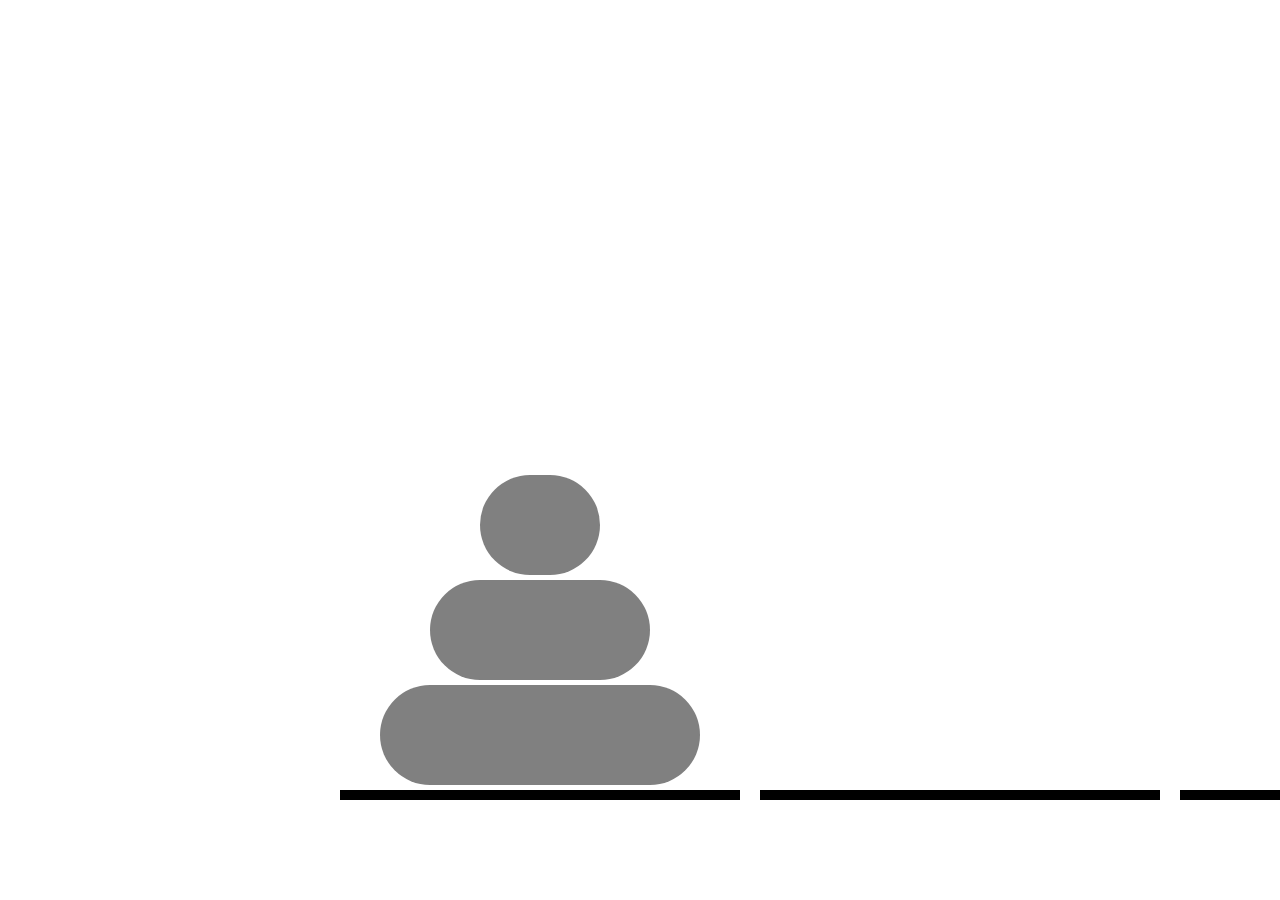
<file: hanoi/index.html>
<!DOCTYPE html>
<html>
  <head>
    <meta charset="utf-8">
    <link rel="stylesheet" href="./css/styles.css">
    <script src="https://ajax.googleapis.com/ajax/libs/jquery/2.2.4/jquery.min.js"></script>
    <script type="text/javascript" src="./js/bundle.js"></script>
    <title></title>
  </head>
  <body>
    <figure class="hanoi">

    </figure>
  </body>
</html>
</file>
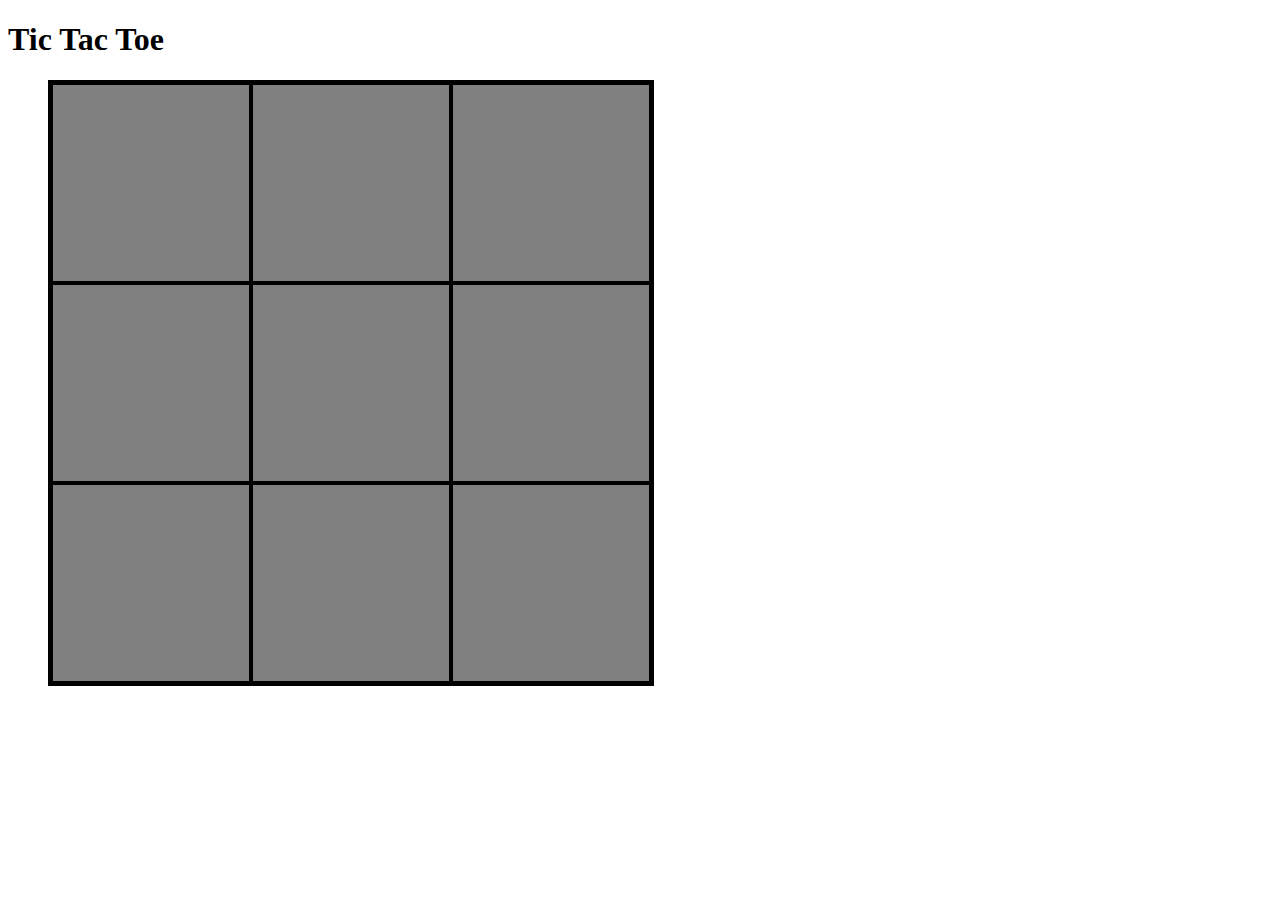
<file: ttt_query/index.html>
<!DOCTYPE html>
<html>
  <head>
    <meta charset="utf-8">
    <title>Tic Tac Toe</title>
    <link rel="stylesheet" type="text/css" href="./css/ttt.css">
    <script src="https://ajax.googleapis.com/ajax/libs/jquery/2.2.4/jquery.min.js"></script>
    <script src="./js/bundle.js"></script>
  </head>

  <body>
    <h1>Tic Tac Toe</h1>
    <figure class="ttt"></figure>
  </body>
</html>
</file>
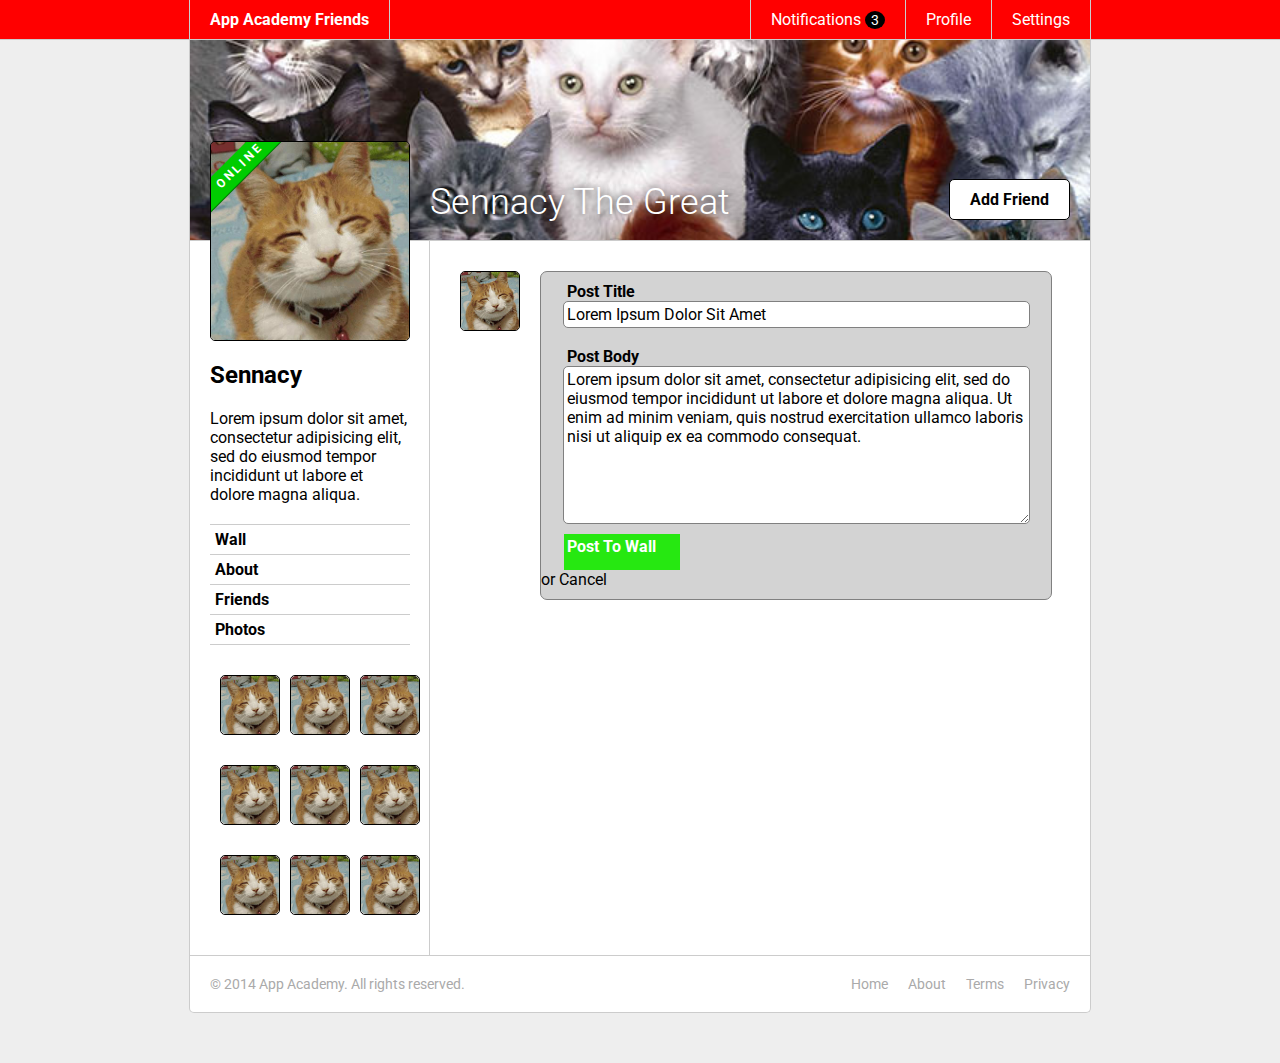
<file: css-friends-09/skeleton/09-forms.html>
<!DOCTYPE html>
<html>
<head>
  <meta charset="utf-8">
  <title>App Academy Friends | PHASE 8: Thumbs</title>
  <link rel="stylesheet" href="http://fonts.googleapis.com/css?family=Roboto:300,400,700" type="text/css">
  <link rel="stylesheet" href="css/00-reset.css" type="text/css">
  <link rel="stylesheet" href="css/01-header.css" type="text/css">
  <link rel="stylesheet" href="css/02-notifications.css" type="text/css">
  <link rel="stylesheet" href="css/03-layout.css" type="text/css">
  <link rel="stylesheet" href="css/04-footer.css" type="text/css">
  <link rel="stylesheet" href="css/05-cats.css" type="text/css">
  <link rel="stylesheet" href="css/06-sidebar.css" type="text/css">
  <link rel="stylesheet" href="css/07-online.css" type="text/css">
  <link rel="stylesheet" href="css/08-thumbs.css" type="text/css">
  <link rel="stylesheet" href="css/09-forms.css" type="text/css">
</head>
<body>

  <header class="header">
    <nav class="header-nav">

      <h1 class="header-logo">
        <a href="#">App Academy Friends</a>
      </h1>

      <ul class="header-list">
        <li>
          <a href="#">Notifications <strong class="badge">3</strong></a>
          <ul class="header-notifications">
            <li><a href="#">Constance likes your photo.</a></li>
            <li><a href="#">Tommy left you a comment.</a></li>
            <li><a href="#">Jonathan is now following you.</a></li>
          </ul>
        </li>
        <li><a href="#">Profile</a></li>
        <li><a href="#">Settings</a></li>
      </ul>

    </nav>
  </header>

  <main class="content">

    <header class="content-header">
      <h1>Sennacy The Great</h1>
      <button class="content-header-add-friend">Add Friend</button>
    </header>

    <section class="content-sidebar">

      <a href="#" class="profile-picture">
        <strong class="online">Online</strong>
        <img src="./images/cat.jpg" alt="">
      </a>

      <div class="profile-info">
        <h2>Sennacy</h2>
        <p>
          Lorem ipsum dolor sit amet, consectetur adipisicing elit, sed do eiusmod tempor incididunt ut labore et dolore magna aliqua.
        </p>
      </div>

      <ul class="profile-nav">
        <li><a href="#">Wall</a></li>
        <li><a href="#">About</a></li>
        <li><a href="#">Friends</a></li>
        <li><a href="#">Photos</a></li>
      </ul>

      <ul class="profile-friends">
        <li><a href="#" class="thumb" title="Sennacy">
          <img src="./images/cat.jpg" alt="">
        </a></li>
        <li><a href="#" class="thumb" title="Jonathan">
          <img src="./images/cat.jpg" alt="">
        </a></li>
        <li><a href="#" class="thumb" title="Tommy">
          <img src="./images/cat.jpg" alt="">
        </a></li>
        <li><a href="#" class="thumb" title="Constance">
          <img src="./images/cat.jpg" alt="">
        </a></li>
        <li><a href="#" class="thumb" title="Ned">
          <img src="./images/cat.jpg" alt="">
        </a></li>
        <li><a href="#" class="thumb" title="Kush">
          <img src="./images/cat.jpg" alt="">
        </a></li>
        <li><a href="#" class="thumb" title="CJ">
          <img src="./images/cat.jpg" alt="">
        </a></li>
        <li><a href="#" class="thumb" title="Jeff">
          <img src="./images/cat.jpg" alt="">
        </a></li>
        <li><a href="#" class="thumb" title="Simon">
          <img src="./images/cat.jpg" alt="">
        </a></li>
      </ul>

    </section>
    <section class="content-main">
      <a href="#"><img src="./images/cat.jpg" class="thumb"></a>
      <form class="form" action="#" method="post">
        <div class="padding">
          <label>
            <span>Post Title</span>
            <input class="input" type="text" name="post[title]" value="Lorem Ipsum Dolor Sit Amet"><br>
          </label>
          <label>
            <span>Post Body</span>
            <textarea id="textarea" class="input" name="post[body]">Lorem ipsum dolor sit amet, consectetur adipisicing elit, sed do eiusmod tempor incididunt ut labore et dolore magna aliqua. Ut enim ad minim veniam, quis nostrud exercitation ullamco laboris nisi ut aliquip ex ea commodo consequat.</textarea>
          </label>
          <div class="submit">
            <button type="button" name="button">Post To Wall</button>
          </div>or Cancel
        </div>
      </form>
    </section>
  </main>

  <footer class="footer">

    <small class="footer-copy">
      &copy; 2014 App Academy. All rights reserved.
    </small>

    <ul class="footer-links">
      <li><a href="#">Home</a></li>
      <li><a href="#">About</a></li>
      <li><a href="#">Terms</a></li>
      <li><a href="#">Privacy</a></li>
    </ul>

  </footer>

</body>
</html>
</file>
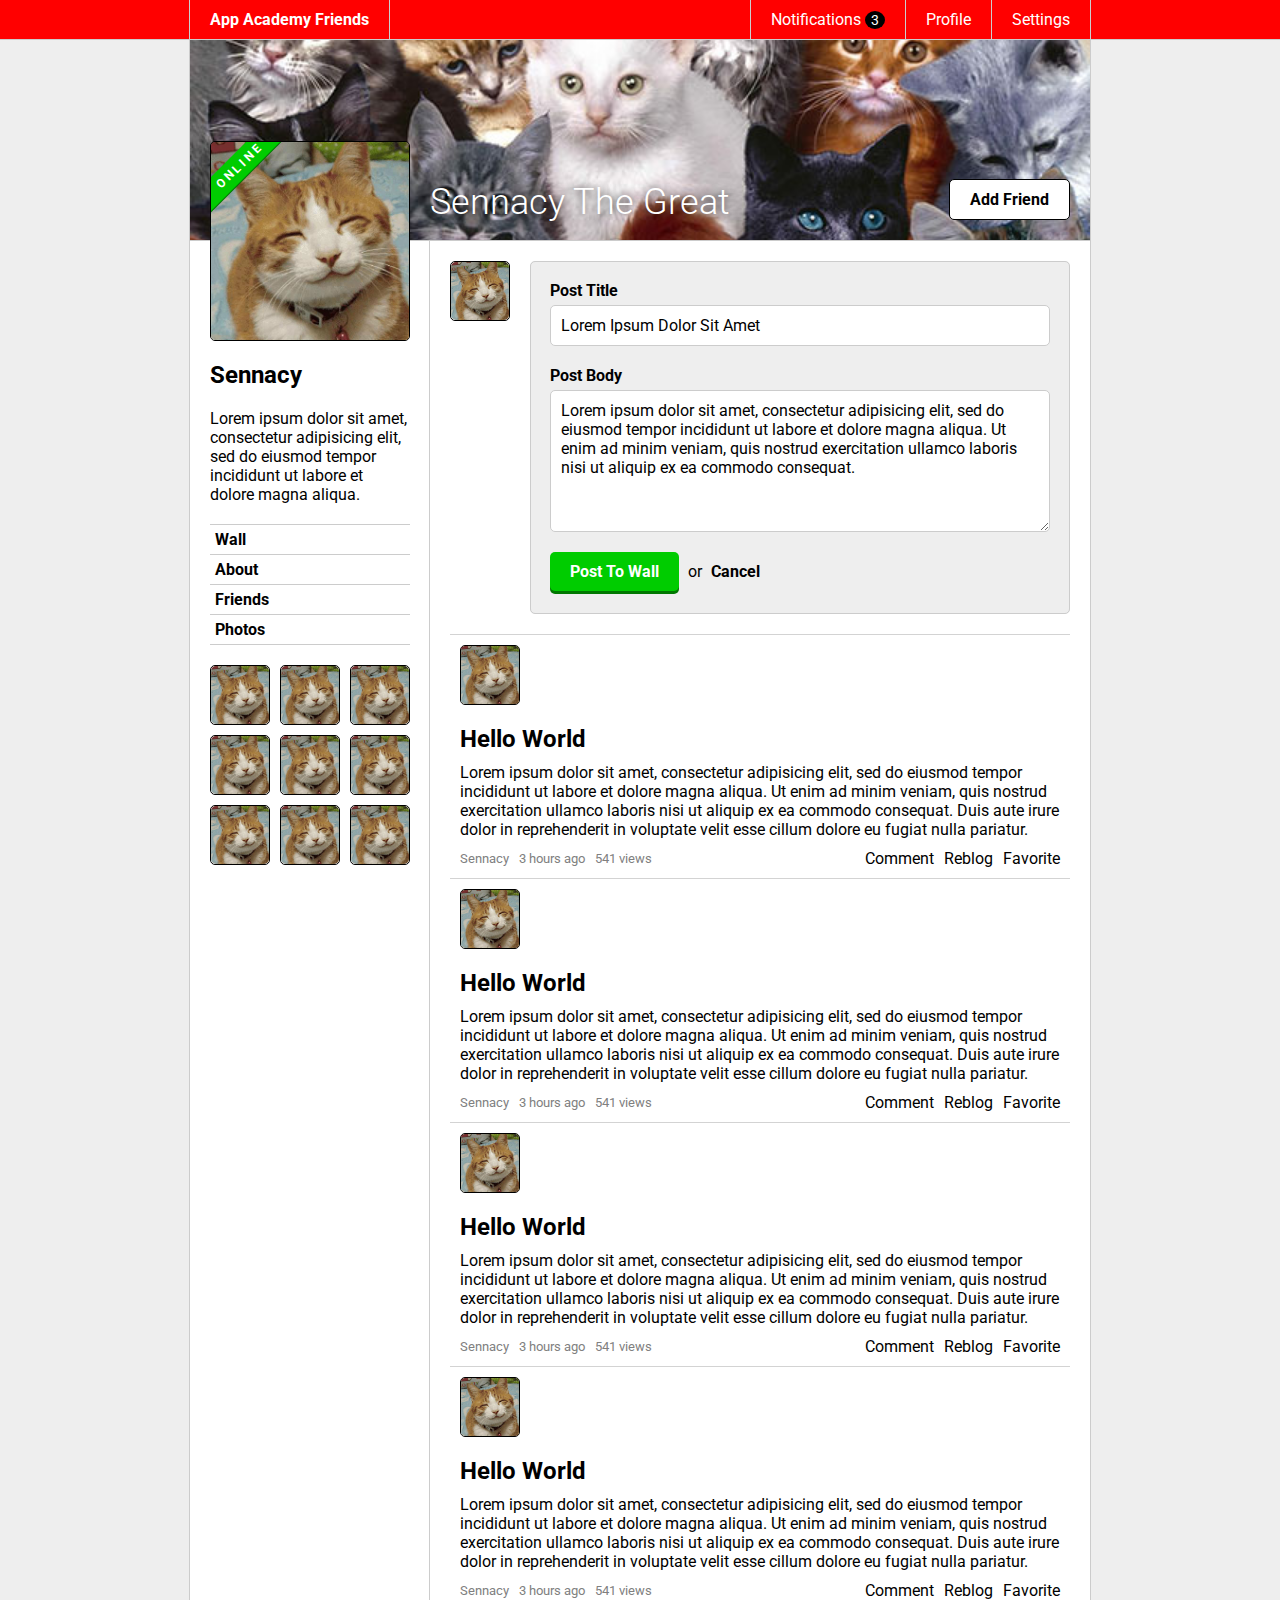
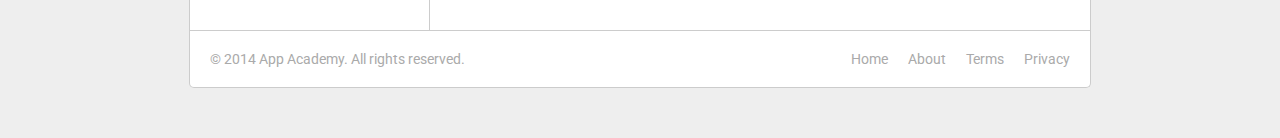
<file: css-friends-10/skeleton/10-posts.html>
<!DOCTYPE html>
<html>
<head>
  <meta charset="utf-8">
  <title>App Academy Friends | PHASE 9: Forms</title>
  <link rel="stylesheet" href="http://fonts.googleapis.com/css?family=Roboto:300,400,700" type="text/css">
  <link rel="stylesheet" href="css/00-reset.css" type="text/css">
  <link rel="stylesheet" href="css/01-header.css" type="text/css">
  <link rel="stylesheet" href="css/02-notifications.css" type="text/css">
  <link rel="stylesheet" href="css/03-layout.css" type="text/css">
  <link rel="stylesheet" href="css/04-footer.css" type="text/css">
  <link rel="stylesheet" href="css/05-cats.css" type="text/css">
  <link rel="stylesheet" href="css/06-sidebar.css" type="text/css">
  <link rel="stylesheet" href="css/07-online.css" type="text/css">
  <link rel="stylesheet" href="css/08-thumbs.css" type="text/css">
  <link rel="stylesheet" href="css/09-forms.css" type="text/css">
  <link rel="stylesheet" href="css/10-posts.css" type="text/css">
</head>
<body>

  <header class="header">
    <nav class="header-nav">

      <h1 class="header-logo">
        <a href="#">App Academy Friends</a>
      </h1>

      <ul class="header-list">
        <li>
          <a href="#">Notifications <strong class="badge">3</strong></a>
          <ul class="header-notifications">
            <li><a href="#">Constance likes your photo.</a></li>
            <li><a href="#">Tommy left you a comment.</a></li>
            <li><a href="#">Jonathan is now following you.</a></li>
          </ul>
        </li>
        <li><a href="#">Profile</a></li>
        <li><a href="#">Settings</a></li>
      </ul>

    </nav>
  </header>

  <main class="content">

    <header class="content-header">
      <h1>Sennacy The Great</h1>
      <button class="content-header-add-friend">Add Friend</button>
    </header>

    <section class="content-sidebar">

      <a href="#" class="profile-picture">
        <strong class="online">Online</strong>
        <img src="./images/cat.jpg" alt="">
      </a>

      <div class="profile-info">
        <h2>Sennacy</h2>
        <p>
          Lorem ipsum dolor sit amet, consectetur adipisicing elit, sed do eiusmod tempor incididunt ut labore et dolore magna aliqua.
        </p>
      </div>

      <ul class="profile-nav">
        <li><a href="#">Wall</a></li>
        <li><a href="#">About</a></li>
        <li><a href="#">Friends</a></li>
        <li><a href="#">Photos</a></li>
      </ul>

      <ul class="profile-friends">
        <li><a href="#" class="thumb" title="Sennacy">
          <img src="./images/cat.jpg" alt="">
        </a></li>
        <li><a href="#" class="thumb" title="Jonathan">
          <img src="./images/cat.jpg" alt="">
        </a></li>
        <li><a href="#" class="thumb" title="Tommy">
          <img src="./images/cat.jpg" alt="">
        </a></li>
        <li><a href="#" class="thumb" title="Constance">
          <img src="./images/cat.jpg" alt="">
        </a></li>
        <li><a href="#" class="thumb" title="Ned">
          <img src="./images/cat.jpg" alt="">
        </a></li>
        <li><a href="#" class="thumb" title="Kush">
          <img src="./images/cat.jpg" alt="">
        </a></li>
        <li><a href="#" class="thumb" title="CJ">
          <img src="./images/cat.jpg" alt="">
        </a></li>
        <li><a href="#" class="thumb" title="Jeff">
          <img src="./images/cat.jpg" alt="">
        </a></li>
        <li><a href="#" class="thumb" title="Simon">
          <img src="./images/cat.jpg" alt="">
        </a></li>
      </ul>

    </section>
    <section class="content-main">

      <form class="form">

        <a href="#" class="form-thumb thumb" title="Sennacy">
          <img src="./images/cat.jpg" alt="">
        </a>

        <fieldset class="form-fieldset">
          <div class="input">
            <label for="form-title">Post Title</label>
            <input id="form-title" type="text" value="Lorem Ipsum Dolor Sit Amet">
          </div>

          <div class="input">
            <label for="form-textarea">Post Body</label>
            <textarea id="form-textarea">Lorem ipsum dolor sit amet, consectetur adipisicing elit, sed do eiusmod tempor incididunt ut labore et dolore magna aliqua. Ut enim ad minim veniam, quis nostrud exercitation ullamco laboris nisi ut aliquip ex ea commodo consequat.</textarea>
          </div>

          <div class="submit">
            <button>Post To Wall</button>
            <span class="button-alternative">or <strong>Cancel</strong></span>
          </div>

        </fieldset>
      </form>


      <section >
        <ul class="posts">
          <div class="img">
            <a href="#"><img class="thumb" src="./images/cat.jpg" alt=""></a>

          </div>
          <li class="post">
            <h1>Hello World</h1>
            <p>Lorem ipsum dolor sit amet, consectetur adipisicing elit, sed do eiusmod tempor incididunt ut labore et dolore magna aliqua. Ut enim ad minim veniam, quis nostrud exercitation ullamco laboris nisi ut aliquip ex ea commodo consequat. Duis aute irure dolor in reprehenderit in voluptate velit esse cillum dolore eu fugiat nulla pariatur.</p>
            <nav>
              <ul class="left-nav">
                <li><a href="#">Sennacy</a> </li>
                <li>3 hours ago</li>
                <li>541 views</li>
              </ul>
              <ul class="right-nav">
                <li><a href="#">Comment</a> </li>
                <li><a href="#">Reblog</a> </li>
                <li><a href="#">Favorite</a> </li>
              </ul>
            </nav>
          </li>
          <div class="img">
            <a href="#"><img class="thumb" src="./images/cat.jpg" alt=""></a>

          </div>
          <li class="post">
            <h1>Hello World</h1>
            <p>Lorem ipsum dolor sit amet, consectetur adipisicing elit, sed do eiusmod tempor incididunt ut labore et dolore magna aliqua. Ut enim ad minim veniam, quis nostrud exercitation ullamco laboris nisi ut aliquip ex ea commodo consequat. Duis aute irure dolor in reprehenderit in voluptate velit esse cillum dolore eu fugiat nulla pariatur.</p>
            <nav>
              <ul class="left-nav">
                <li><a href="#">Sennacy</a> </li>
                <li>3 hours ago</li>
                <li>541 views</li>
              </ul>
              <ul class="right-nav">
                <li><a href="#">Comment</a> </li>
                <li><a href="#">Reblog</a> </li>
                <li><a href="#">Favorite</a> </li>
              </ul>
            </nav>
          </li>
          <div class="img">
            <a href="#"><img class="thumb" src="./images/cat.jpg" alt=""></a>

          </div>
          <li class="post">
            <h1>Hello World</h1>
            <p>Lorem ipsum dolor sit amet, consectetur adipisicing elit, sed do eiusmod tempor incididunt ut labore et dolore magna aliqua. Ut enim ad minim veniam, quis nostrud exercitation ullamco laboris nisi ut aliquip ex ea commodo consequat. Duis aute irure dolor in reprehenderit in voluptate velit esse cillum dolore eu fugiat nulla pariatur.</p>
            <nav>
              <ul class="left-nav">
                <li><a href="#">Sennacy</a> </li>
                <li>3 hours ago</li>
                <li>541 views</li>
              </ul>
              <ul class="right-nav">
                <li><a href="#">Comment</a> </li>
                <li><a href="#">Reblog</a> </li>
                <li><a href="#">Favorite</a> </li>
              </ul>
            </nav>
          </li>
          <div class="img">
            <a href="#"><img class="thumb" src="./images/cat.jpg" alt=""></a>

          </div>
          <li class="post">
            <h1>Hello World</h1>
            <p>Lorem ipsum dolor sit amet, consectetur adipisicing elit, sed do eiusmod tempor incididunt ut labore et dolore magna aliqua. Ut enim ad minim veniam, quis nostrud exercitation ullamco laboris nisi ut aliquip ex ea commodo consequat. Duis aute irure dolor in reprehenderit in voluptate velit esse cillum dolore eu fugiat nulla pariatur.</p>
            <nav>
              <ul class="left-nav">
                <li><a href="#">Sennacy</a> </li>
                <li>3 hours ago</li>
                <li>541 views</li>
              </ul>
              <ul class="right-nav">
                <li><a href="#">Comment</a> </li>
                <li><a href="#">Reblog</a> </li>
                <li><a href="#">Favorite</a> </li>
              </ul>
            </nav>
          </li>

        </ul>
      </section>
    </section>
  </main>

  <footer class="footer">

    <small class="footer-copy">
      &copy; 2014 App Academy. All rights reserved.
    </small>

    <ul class="footer-links">
      <li><a href="#">Home</a></li>
      <li><a href="#">About</a></li>
      <li><a href="#">Terms</a></li>
      <li><a href="#">Privacy</a></li>
    </ul>

  </footer>

</body>
</html>
</file>
<file: hanoi/css/styles.css>
.hanoi {
  display: flex;
  position: absolute;
  top: 200px;
  left: 300px;
  height: 600px;
}

/* body {
  position: relative;
} */

.hanoi ul {

  list-style: none;
  /* background-color: green; */
  width: 400px;
  padding: 0;
  margin-right: 20px;
  border-bottom: 10px solid black;
  display: flex;
  flex-direction: column;
  align-items: center;
  justify-content: flex-end;
}

.hanoi ul:hover {
  border-bottom: 10px solid blue;
}

.hanoi li {

  background-color: gray;
  height: 100px;
  margin-bottom: 5px;
  border-radius: 50px;
}

.hanoi ul.red {
  border-bottom: 10px solid red;
}

li#a {
  width: 320px;
}

li#b {
  width: 220px;
}

li#c {
  width: 120px;
}

.hanoi li.green {
  background-color: green;
}
</file>
<file: ttt_query/css/ttt.css>
ul {
  display: flex;
  flex-direction: row;
  flex-wrap: wrap;
  width: 600px;
  height: 600px;
  list-style: none;
  text-align: center;
  justify-content: center;
  align-content: center;
  border: 3px solid black;
  padding: 0;
}

li {
  width: 196px;
  height: 196px;
  background-color: gray;
  border: 2px solid black;
  font-size: 150px;
  font-family: sans-serif;
}

li:hover {
  background-color: yellow;
}

.white {
  background-color: white;
}
.green {
  background-color: green;
}
</file>
<file: css-friends-09/skeleton/css/01-header.css>
/* PHASE 1: Header */

body {
  font-family: "Roboto", sans-serif;
  font-size: 16px;
  font-weight: 400;
  background: #eee;
}

.header {
  background: #f00;
  color: #fff;
  border-bottom: 1px solid #ccc;
}

.header a {
  display: block;
  padding: 10px 20px;
}

.header-nav {
  display: flex;
  justify-content: space-between;
  margin: 0 auto;
  width: 900px;
  border-left: 1px solid #ccc;
  border-right: 1px solid #ccc;
}

.header-logo {
  border-right: 1px solid #ccc;
  font-weight: 700;
}

.header-logo:hover {
  background: #000;
}

.header-list {
  display: flex;
}

.header-list > li {
  border-left: 1px solid #ccc;
}

.header-list > li:hover {
  background: #000;
}
</file>
<file: css-friends-09/skeleton/css/02-notifications.css>
/* PHASE 2: Notifications */

.badge {
  display: inline;
  font-size: 14px;
  padding: 1px 6px;
  background: #000;
  border-radius: 50%;
}

li:hover .badge {
  background: #f00;
}

.header {
  position: relative;
  z-index: 1;
}

.header-list > li {
  position: relative;
}

.header-notifications {
  display: none;
  position: absolute;
  left: -1px;
  font-size: 14px;
  white-space: nowrap;
  background: #fff;
  border-left: 1px solid #ccc;
  border-right: 1px solid #ccc;
  border-bottom: 1px solid #ccc;
  border-bottom-left-radius: 5px;
  border-bottom-right-radius: 5px;
  overflow: hidden;
}

li:hover .header-notifications {
  display: block;
}

.header-notifications > li {
  border-top: 1px solid #ccc;
  color: #000;
}

.header-notifications > li:hover {
  background: #eee;
}
</file>
<file: css-friends-09/skeleton/css/03-layout.css>
/* PHASE 3: Layout */

.content {
  display: flex;
  flex-wrap: wrap;
  margin: 0 auto;
  background: #fff;
  width: 900px;
  border: 1px solid #ccc;
  border-top: 0;
}

.content-sidebar {
  width: 200px;
  min-height: 200px;
  padding: 20px;
  padding-right: 19px;
  border-right: 1px solid #ccc;
}

.content-main {
  width: 620px;
  min-height: 200px;
  padding: 20px;
}
</file>
<file: css-friends-09/skeleton/css/04-footer.css>
/* PHASE 4: Footer */

.footer {
  display: flex;
  justify-content: space-between;
  width: 900px;
  margin: 0 auto 50px auto;
  background: #fff;
  color: #aaa;
  font-size: 14px;
  border: 1px solid #ccc;
  border-top: 0;
  border-bottom-left-radius: 5px;
  border-bottom-right-radius: 5px;
}

.footer-copy {
  display: block;
  padding: 20px;
}

.footer-links {
  display: flex;
  padding: 20px;
}

.footer-links > li {
  padding: 0 0 0 20px;
}

.footer a:hover {
  color: #000;
}
</file>
<file: css-friends-09/skeleton/css/05-cats.css>
/* PHASE 5: Cats */

.content-header {
  position: relative;
  height: 200px;
  width: 100%;
  background: url("../images/cats.jpg");
  background-size: cover;
  border-bottom: 1px solid #ccc;
}

.content-header > h1 {
  position: absolute;
  bottom: 20px;
  left: 240px;
  font-size: 36px;
  line-height: 1;
  font-weight: 300;
  color: #fff;
  text-shadow: #000 0 0 10px;
}

.content-header-add-friend {
  position: absolute;
  bottom: 20px;
  right: 20px;
  color: #000;
  background: #fff;
  font-weight: bold;
  padding: 10px 20px;
  border: 1px solid #000;
  border-radius: 5px;
}

.content-header-add-friend:hover {
  background: #eee;
}
</file>
<file: css-friends-09/skeleton/css/06-sidebar.css>
/* PHASE 6: Sidebar */

.profile-picture {
  display: block;
  margin-top: -120px;
  border: 1px solid #000;
  background: #000;
  border-radius: 5px;
  position: relative;
}

.profile-info {
  margin: 20px 0;
}

.profile-info > h2 {
  font-weight: 700;
  font-size: 24px;
}

.profile-info > p {
  margin: 20px 0;
}

.profile-nav {
  margin: 20px 0;
}

.profile-nav > li {
  border-bottom: 1px solid #ccc;
}

.profile-nav > li:first-child {
  border-top: 1px solid #ccc;
}

.profile-nav a {
  display: block;
  padding: 5px;
  font-weight: 700;
}

.profile-nav a:hover {
  background: #eee;
}
</file>
<file: css-friends-09/skeleton/css/07-online.css>
/* PHASE 7: Online */

.profile-picture {
  overflow: hidden;
}

.online {
  display: block;
  position: absolute;
  top: -10px;
  left: -10px;
  font-weight: 700;
  color: #fff;
  background: #0c0;
  padding: 5px 30px;
  text-transform: uppercase;
  font-size: 12px;
  letter-spacing: 3px;
  transform: rotate(-45deg) translateX(-25%);
  box-shadow: 0 1px 0 0 #070;
}
</file>
<file: css-friends-09/skeleton/css/08-thumbs.css>
/* PHASE 8: Thumbs */

.profile-friends {
  display: flex;
  flex-wrap: wrap;
}

.profile-friends > li {
  width: 60px;
  margin: 0 0 10px 0;
}

.profile-friends > li:nth-child(3n-1) {
  margin: 0 10px 10px 10px;
}

.thumb {
  display: block;
  position: relative;
  width: 58px;
  height: 58px;
  border: 1px solid #000;
  border-radius: 5px;
}

.thumb:after {
  content: attr(title);
  display: none;
  position: absolute;
  left: 50%;
  transform: translateX(-50%);
  bottom: 65px;
  background: #000;
  color: #fff;
  font-size: 12px;
  padding: 5px 10px;
  border-radius: 5px;
}

.thumb:before {
  content: "";
  display: none;
  position: absolute;
  left: 50%;
  transform: translateX(-50%);
  top: -7px;
  border-top: 5px solid #000;
  border-bottom: 0;
  border-right: 5px solid transparent;
  border-left: 5px solid transparent;
}

.thumb:hover:before,
.thumb:hover:after {
  display: block;
}

.thumb > img {
  border-radius: 5px;
}
</file>
<file: css-friends-09/skeleton/css/09-forms.css>
/* PHASE 9: Forms */

.thumb {
  float: left;
  margin: 10px;
}

.form {
  background-color: lightgray;
  border: 1px solid gray;
  border-radius: 7px;
  float: left;
  width: calc(100% - 110px);
  margin: 10px;
}
div.padding {
  padding: 10px 0 10px 0;
}

.form label {
  display: block;
  font-weight: 700;

}
span {
  display: block;
  margin: auto;
  width: 90%;
}

.input {
  padding: 3px;
  font-weight: 400;
  display: block;
  width: 90%;
  background-color: white;
  border: 1px solid gray;
  border-radius: 5px;
  margin: auto;
}

.input#textarea {
  height: 150px;

}

.submit {
  padding: 3px;
  width: 110px;
  height: 30px;
  margin-top: 2%;
  margin-left: 4.5%;
  background-color: #26E811;
  color: white;
  font-weight: 700;
}
</file>
<file: css-friends-10/skeleton/css/01-header.css>
/* PHASE 1: Header */

body {
  font-family: "Roboto", sans-serif;
  font-size: 16px;
  font-weight: 400;
  background: #eee;
}

.header {
  background: #f00;
  color: #fff;
  border-bottom: 1px solid #ccc;
}

.header a {
  display: block;
  padding: 10px 20px;
}

.header-nav {
  display: flex;
  justify-content: space-between;
  margin: 0 auto;
  width: 900px;
  border-left: 1px solid #ccc;
  border-right: 1px solid #ccc;
}

.header-logo {
  border-right: 1px solid #ccc;
  font-weight: 700;
}

.header-logo:hover {
  background: #000;
}

.header-list {
  display: flex;
}

.header-list > li {
  border-left: 1px solid #ccc;
}

.header-list > li:hover {
  background: #000;
}
</file>
<file: css-friends-10/skeleton/css/02-notifications.css>
/* PHASE 2: Notifications */

.badge {
  display: inline;
  font-size: 14px;
  padding: 1px 6px;
  background: #000;
  border-radius: 50%;
}

li:hover .badge {
  background: #f00;
}

.header {
  position: relative;
  z-index: 1;
}

.header-list > li {
  position: relative;
}

.header-notifications {
  display: none;
  position: absolute;
  left: -1px;
  font-size: 14px;
  white-space: nowrap;
  background: #fff;
  border-left: 1px solid #ccc;
  border-right: 1px solid #ccc;
  border-bottom: 1px solid #ccc;
  border-bottom-left-radius: 5px;
  border-bottom-right-radius: 5px;
  overflow: hidden;
}

li:hover .header-notifications {
  display: block;
}

.header-notifications > li {
  border-top: 1px solid #ccc;
  color: #000;
}

.header-notifications > li:hover {
  background: #eee;
}
</file>
<file: css-friends-10/skeleton/css/03-layout.css>
/* PHASE 3: Layout */

.content {
  display: flex;
  flex-wrap: wrap;
  margin: 0 auto;
  background: #fff;
  width: 900px;
  border: 1px solid #ccc;
  border-top: 0;
}

.content-sidebar {
  width: 200px;
  min-height: 200px;
  padding: 20px;
  padding-right: 19px;
  border-right: 1px solid #ccc;
}

.content-main {
  width: 620px;
  min-height: 200px;
  padding: 20px;
}
</file>
<file: css-friends-10/skeleton/css/04-footer.css>
/* PHASE 4: Footer */

.footer {
  display: flex;
  justify-content: space-between;
  width: 900px;
  margin: 0 auto 50px auto;
  background: #fff;
  color: #aaa;
  font-size: 14px;
  border: 1px solid #ccc;
  border-top: 0;
  border-bottom-left-radius: 5px;
  border-bottom-right-radius: 5px;
}

.footer-copy {
  display: block;
  padding: 20px;
}

.footer-links {
  display: flex;
  padding: 20px;
}

.footer-links > li {
  padding: 0 0 0 20px;
}

.footer a:hover {
  color: #000;
}
</file>
<file: css-friends-10/skeleton/css/05-cats.css>
/* PHASE 5: Cats */

.content-header {
  position: relative;
  height: 200px;
  width: 100%;
  background: url("../images/cats.jpg");
  background-size: cover;
  border-bottom: 1px solid #ccc;
}

.content-header > h1 {
  position: absolute;
  bottom: 20px;
  left: 240px;
  font-size: 36px;
  line-height: 1;
  font-weight: 300;
  color: #fff;
  text-shadow: #000 0 0 10px;
}

.content-header-add-friend {
  position: absolute;
  bottom: 20px;
  right: 20px;
  color: #000;
  background: #fff;
  font-weight: bold;
  padding: 10px 20px;
  border: 1px solid #000;
  border-radius: 5px;
}

.content-header-add-friend:hover {
  background: #eee;
}
</file>
<file: css-friends-10/skeleton/css/06-sidebar.css>
/* PHASE 6: Sidebar */

.profile-picture {
  display: block;
  margin-top: -120px;
  border: 1px solid #000;
  background: #000;
  border-radius: 5px;
  position: relative;
}

.profile-info {
  margin: 20px 0;
}

.profile-info > h2 {
  font-weight: 700;
  font-size: 24px;
}

.profile-info > p {
  margin: 20px 0;
}

.profile-nav {
  margin: 20px 0;
}

.profile-nav > li {
  border-bottom: 1px solid #ccc;
}

.profile-nav > li:first-child {
  border-top: 1px solid #ccc;
}

.profile-nav a {
  display: block;
  padding: 5px;
  font-weight: 700;
}

.profile-nav a:hover {
  background: #eee;
}
</file>
<file: css-friends-10/skeleton/css/07-online.css>
/* PHASE 7: Online */

.profile-picture {
  overflow: hidden;
}

.online {
  display: block;
  position: absolute;
  top: -10px;
  left: -10px;
  font-weight: 700;
  color: #fff;
  background: #0c0;
  padding: 5px 30px;
  text-transform: uppercase;
  font-size: 12px;
  letter-spacing: 3px;
  transform: rotate(-45deg) translateX(-25%);
  box-shadow: 0 1px 0 0 #070;
}
</file>
<file: css-friends-10/skeleton/css/08-thumbs.css>
/* PHASE 8: Thumbs */

.profile-friends {
  display: flex;
  flex-wrap: wrap;
}

.profile-friends > li {
  width: 60px;
  margin: 0 0 10px 0;
}

.profile-friends > li:nth-child(3n-1) {
  margin: 0 10px 10px 10px;
}

.thumb {
  display: block;
  position: relative;
  width: 58px;
  height: 58px;
  border: 1px solid #000;
  border-radius: 5px;
}

.thumb:after {
  content: attr(title);
  display: none;
  position: absolute;
  left: 50%;
  transform: translateX(-50%);
  bottom: 65px;
  background: #000;
  color: #fff;
  font-size: 12px;
  padding: 5px 10px;
  border-radius: 5px;
}

.thumb:before {
  content: "";
  display: none;
  position: absolute;
  left: 50%;
  transform: translateX(-50%);
  top: -7px;
  border-top: 5px solid #000;
  border-bottom: 0;
  border-right: 5px solid transparent;
  border-left: 5px solid transparent;
}

.thumb:hover:before,
.thumb:hover:after {
  display: block;
}

.thumb > img {
  border-radius: 5px;
}
</file>
<file: css-friends-10/skeleton/css/09-forms.css>
/* PHASE 9: Forms */

.form {
  margin: 0 0 20px 0;
  display: flex;
}

.form-thumb {
}

.form-fieldset {
  margin: 0 0 0 20px;
  padding: 19px;
  width: 500px;
  background: #eee;
  border: 1px solid #ccc;
  border-radius: 5px;
}

.input {
  margin: 0 0 20px 0;
}

.input > label {
  display: block;
  font-weight: 700;
  padding: 0 0 5px 0;
}

.input > input,
.input > textarea {
  display: block;
  background: #fff;
  border: 1px solid #ccc;
  padding: 10px;
  width: calc(100% - 22px);
  border-radius: 5px;
}

.input > input:focus,
.input > textarea:focus {
  border-color: #0c0;
}

.input > textarea {
  height: 120px;
}

.submit {
  margin: 20px 0 0 0;
  padding: 0 0 3px 0;
}

.submit > button {
  position: relative;
  padding: 10px 20px;
  color: #fff;
  background: #0c0;
  font-weight: 700;
  border-radius: 5px;
  box-shadow: 0 3px 0 0 #070;
}

.submit > button:hover {
  background: #0b0;
}

.submit > button:active {
  top: 3px;
  background: #0a0;
  box-shadow: none;
}

.button-alternative {
  padding: 0 0 0 5px;
}

.button-alternative strong {
  padding: 0 0 0 5px;
  font-weight: bold;
  cursor: pointer;
}

.button-alternative strong:hover {
  color: #f00;
}
</file>
<file: css-friends-10/skeleton/css/10-posts.css>
/* PHASE 10: Posts */
.posts {

}
.img {
  flex: left;
  padding: 10px;
  border-top: 1px solid lightgray;

}
.post {
  flex: right;
  margin: 10px;
}
.posts h1 {
  font-size: 24px;
  font-weight: 700;
}
.posts p {
  margin-top: 10px;
  margin-bottom: 10px;
}

.posts nav {
  display: flex;
  justify-content: space-between;
  align-items: center;
}

.posts nav ul.left-nav {
  display: flex;
  flex: left;
  font-size: 13px;
}
ul.left-nav li {
  margin-right: 10px;
  color: gray;
}
ul.right-nav li {
  margin-left: 10px;
}
.posts nav ul.right-nav {
  display: flex;
  flex: right;
}
</file>
